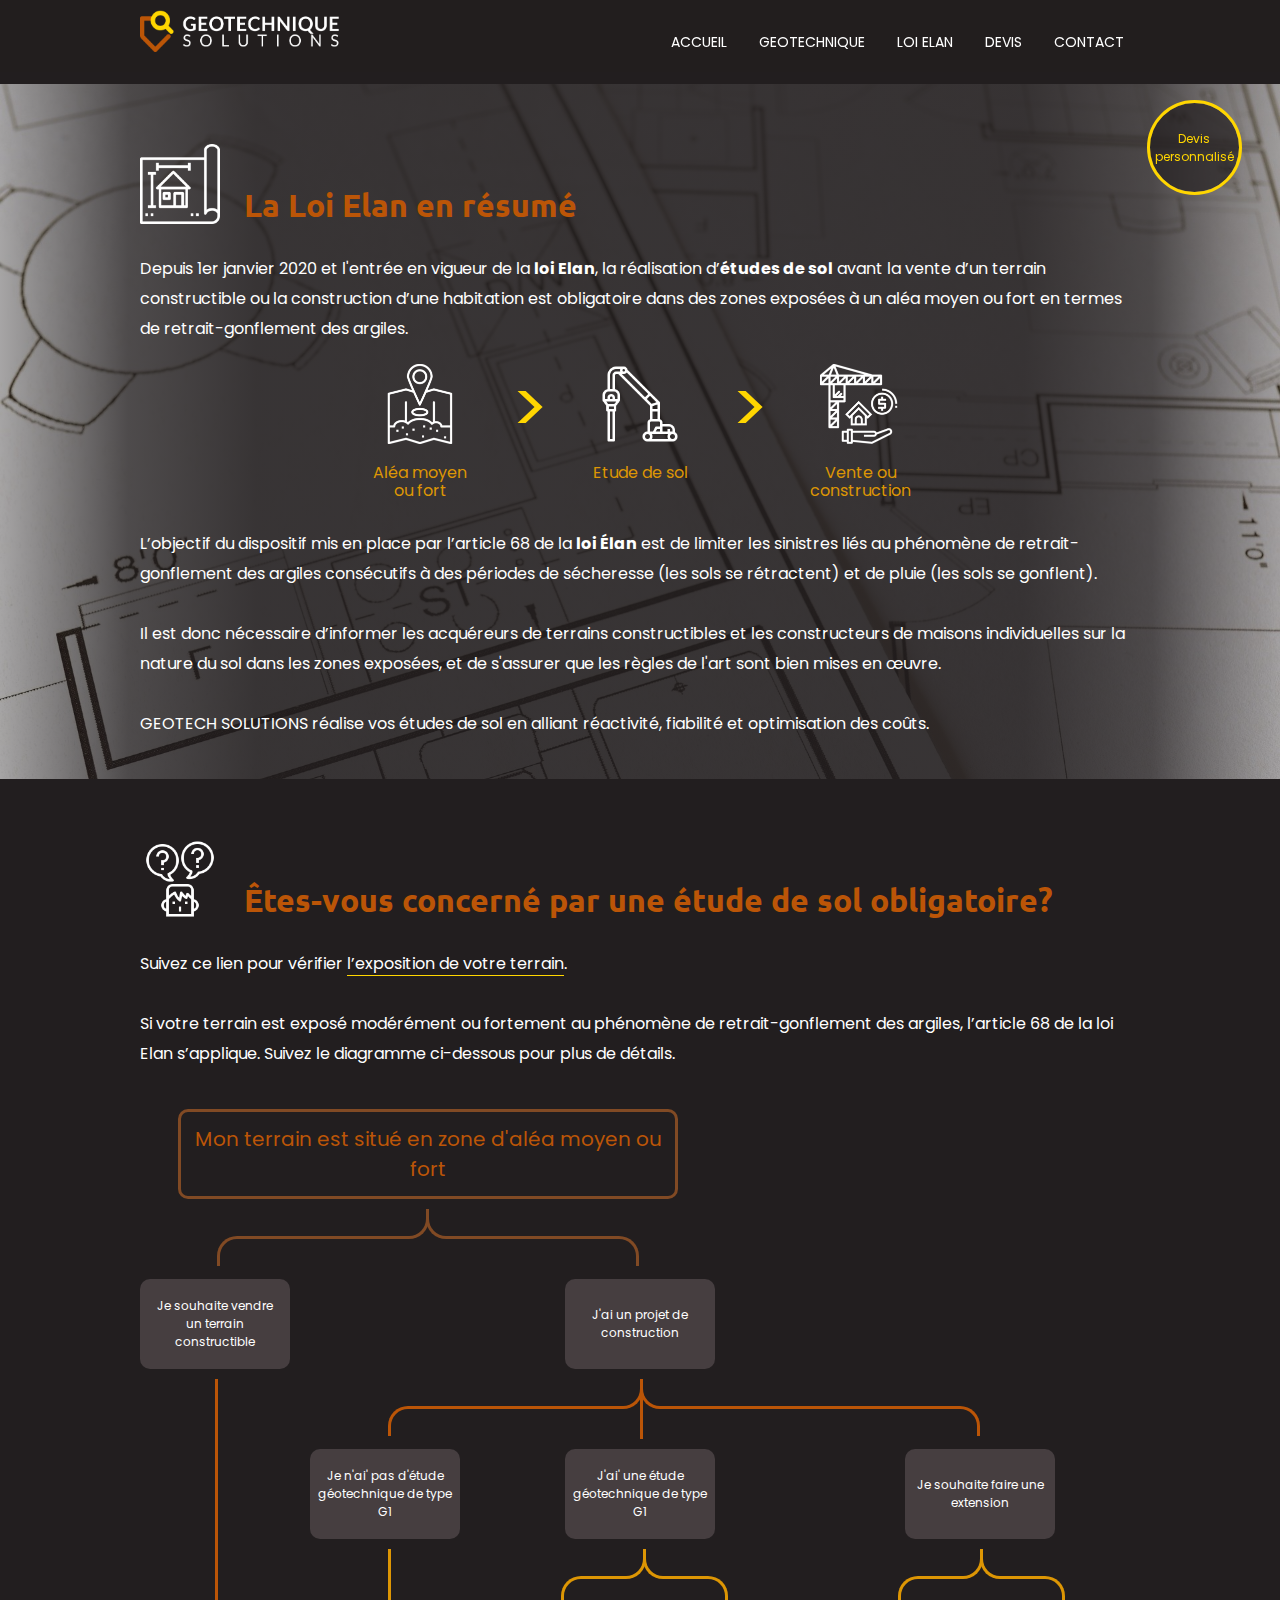
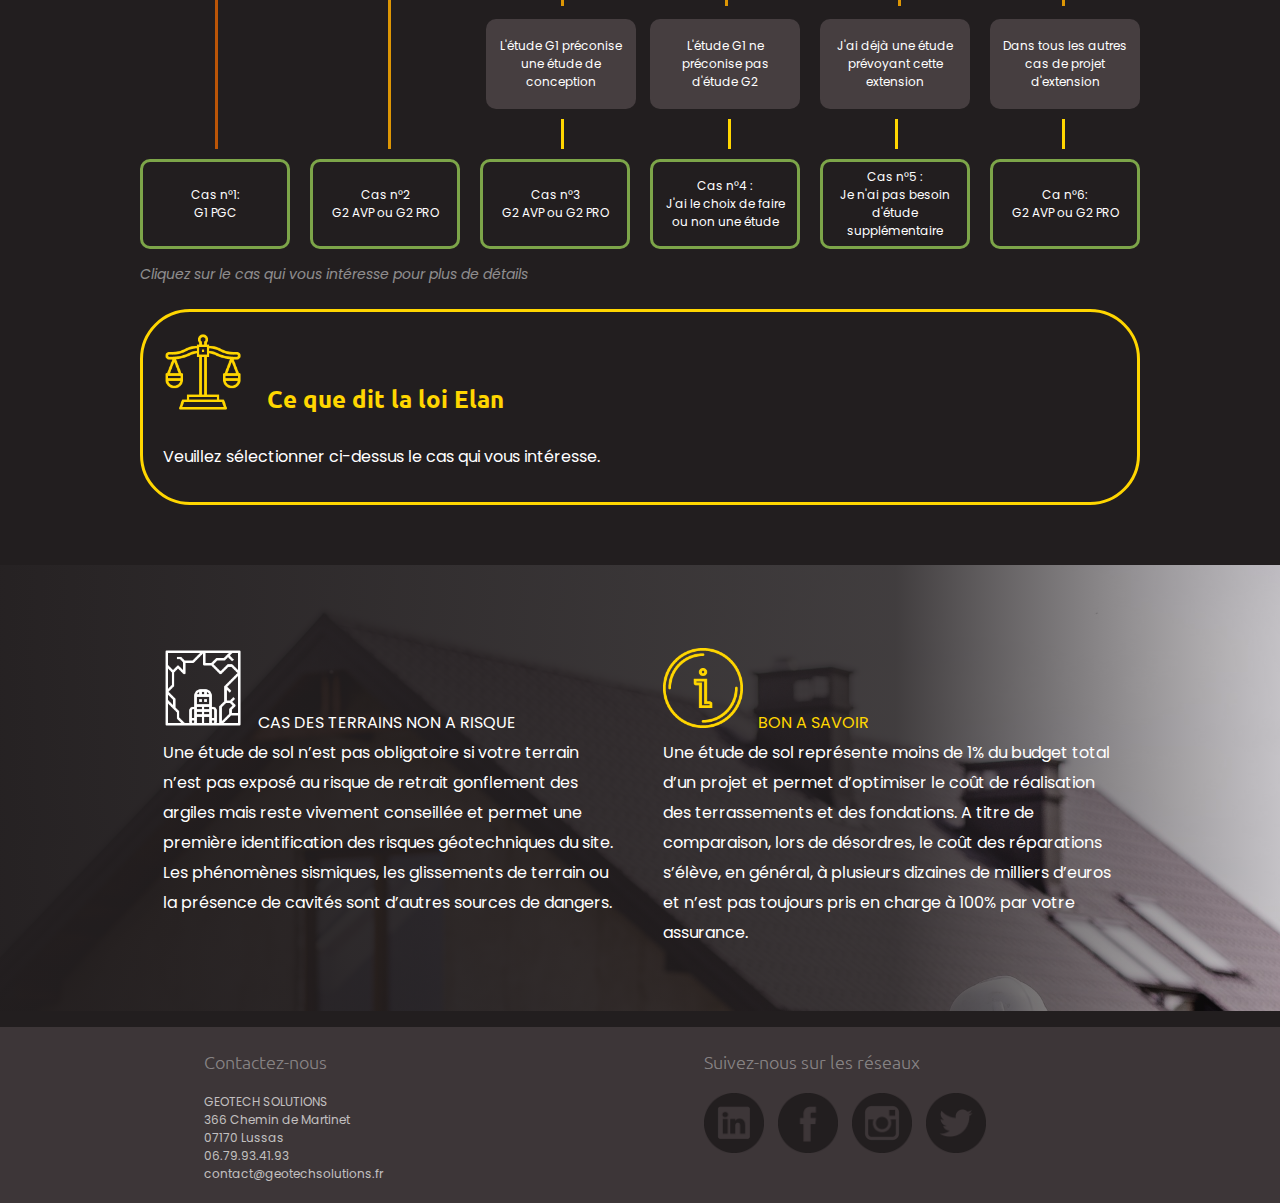
<file: loi_elan.html>
<!DOCTYPE html>
<html lang=fr>
    <head>
        <meta charset="utf-8" />
        <title>Geotech Solutions</title>
        <link rel="shortcut icon" type="image/ico" href="images/favicon.ico"/>
        <link rel="stylesheet" type="text/css" href="css/style.css"/>
        <link rel="preconnect" href="https://fonts.googleapis.com">
        <link rel="preconnect" href="https://fonts.gstatic.com" crossorigin>
        <link href="https://fonts.googleapis.com/css2?family=Poppins:ital,wght@0,100;0,400;0,700;1,100;1,400;1,700&family=Ubuntu:wght@300;700&display=swap" rel="stylesheet"> 
    </head>

    <body>
        <header>
            <a href="index.html">
                <img src="images/logo.png" alt="Logo de la société"/>
            </a>
            <nav>
                <ul>
                    <li><a href=index.html>ACCUEIL</a></li>
                    <li><a href="#">GEOTECHNIQUE</a></li>
                    <li><a href="loi_elan.html">LOI ELAN</a></li>
                    <li><a href="#">DEVIS</a></li>
                    <li><a href="#">CONTACT</a></li>
                </ul>
            </nav>
        </header>

        <main class="loi_elan">
            <a href="devisparticuliers.html"><button class="cta">Devis personnalisé</button></a>
            <section class="explanation">
                <div>
                    <img src="images/plan.png">
                    <h1>La Loi Elan en résumé</h1>
                    <p>Depuis 1er janvier 2020 et l'entrée en vigueur de la <strong>loi Elan</strong>, la réalisation d’<strong>études de sol</strong> avant la vente d’un terrain constructible ou la construction d’une habitation est obligatoire</em> dans des zones exposées à un aléa moyen ou fort en termes de retrait-gonflement des argiles.</p>
                    <div class="illustration"><img src="images/area.png">Aléa moyen<br>ou fort</div>
                    <div class="arrow">></div>
                    <div class="illustration"><img src="images/sondage.png">Etude de sol</div>
                    <div class="arrow">></div>
                    <div class="illustration"><img src="images/sell.png">Vente ou<br>construction</div>
                    <p>L’objectif du dispositif mis en place par l’article 68 de la <strong>loi Élan</strong> est de limiter les sinistres liés au phénomène de retrait-gonflement des argiles consécutifs à des périodes de sécheresse (les sols se rétractent) et de pluie (les sols se gonflent).</p>
                    <p>Il est donc nécessaire d’informer les acquéreurs de terrains constructibles et les constructeurs de maisons individuelles sur la nature du sol dans les zones exposées, et de s'assurer que les règles de l'art sont bien mises en œuvre.</p>
                    <p>GEOTECH SOLUTIONS réalise vos études de sol en alliant réactivité, fiabilité et optimisation des coûts.</p>
                </div>
            </section>

            <section class="explanation">
                <div>
                    <img src="images/question.png">
                    <h2>Êtes-vous concerné par une étude de sol obligatoire?</h2>
                    <p>Suivez ce lien pour vérifier <a href="www.georisques.gouv.fr">l’exposition de votre terrain</a>.</p>
                    <p>Si votre terrain est exposé modérément ou fortement au phénomène de retrait-gonflement des argiles, l’article 68 de la loi Elan s’applique. Suivez le diagramme ci-dessous pour plus de détails.</p>
                    <div class="diagram">
                        <div class="choice c1"><p>Mon terrain est situé en zone d'aléa moyen ou fort</p></div>
                        <div class="br br1 br1__b01"></div>
                        <div class="br br2 br2__b02"></div>
                        <div class="br br3 br3__b03"></div>
                        <div class="br br6 br6__b04"></div>
                        <div class="br br4 br4__b05"></div>
                        <div class="choice c2">Je souhaite vendre un terrain constructible</div>
                        <div class="choice c3">J'ai un projet de construction</div>
                        <div class="br br5 br5__b06"></div>
                        <div class="br br1 br1__b07"></div>
                        <div class="br br5 br5__b08"></div>
                        <div class="br br2 br2__b09"></div>

                        <div class="br br5 br5__b10"></div>
                        <div class="br br3 br3__b11"></div>
                        <div class="br br6 br6__b12"></div>
                        <div class="br br5 br5__b08"></div>
                        <div class="br br6 br6__b13"></div>
                        <div class="br br4 br4__b14"></div>
                        <div class="br br5 br5__b15"></div>
                        <div class="choice c4">Je n'ai' pas d'étude géotechnique de type G1</div>
                        <div class="choice c2">J'ai' une étude géotechnique de type G1</div>
                        <div class="choice c5">Je souhaite faire une extension</div>
                        <div class="br br5 br5__b10"></div>
                        <div class="br br5 br5__b16"></div>
                        <div class="br br1 br1__b17"></div>
                        <div class="br br2 br2__b18"></div>
                        <div class="br br1 br1__b17"></div>
                        <div class="br br2 br2__b18"></div>
                        <div class="br br5 br5__b10"></div>
                        <div class="br br5 br5__b16"></div>
                        <div class="br br3 br3__b19"></div>
                        <div class="br br6 br6__b20"></div>
                        <div class="br br4 br4__b21"></div>
                        <div class="br br3 br3__b19"></div>
                        <div class="br br6 br6__b20"></div>
                        <div class="br br4 br4__b21"></div>
                        <div class="br br5 br5__b15"></div>
                        <div class="br br5 br5__b22"></div>
                        <div class="choice c6">L'étude G1 préconise une étude de conception</div>
                        <div class="choice c7">L'étude G1 ne préconise pas d'étude G2</div>
                        <div class="choice c7">J'ai déjà une étude prévoyant cette extension</div>
                        <div class="choice c7">Dans tous les autres cas de projet d'extension</div>
                        <div class="br br5 br5__b10"></div>
                        <div class="br br5 br5__b23"></div>
                        <div class="br br5 br5__b24"></div>
                        <div class="br br5 br5__b24"></div>
                        <div class="br br5 br5__b24"></div>
                        <div class="br br5 br5__b25"></div>
                    </div>
                    <input type="radio" id="cas1" name="case_choice" value="cas1">
                    <label class="choice c7 end" for="cas1">Cas n°1:<br>G1 PGC</label>
                    <input type="radio" id="cas2" name="case_choice" value="cas2">
                    <label class="choice c7 end" for="cas2">Cas n°2 <br>G2 AVP ou G2 PRO</label>
                    <input type="radio" id="cas3" name="case_choice" value="cas3">
                    <label class="choice c7 end" for="cas3">Cas n°3 <br>G2 AVP ou G2 PRO</label>
                    <input type="radio" id="cas4" name="case_choice" value="cas4">
                    <label class="choice c7 end" for="cas4">Cas n°4 :<br>J'ai le choix de faire ou non une étude</label>
                    <input type="radio" id="cas5" name="case_choice" value="cas5">
                    <label class="choice c7 end" for="cas5">Cas n°5 :<br>Je n'ai pas besoin d'étude supplémentaire</label>
                    <input type="radio" id="cas6" name="case_choice" value="cas6">
                    <label class="choice c7 end" for="cas6">Ca n°6:<br>G2 AVP ou G2 PRO</label>
                    <i>Cliquez sur le cas qui vous intéresse pour plus de détails</i>
                    
                    <div class="answer">
                        <img src="images/law.png" class="seen">
                        <h2 class="seen">Ce que dit la loi Elan</h2>
                        <p class="to_hide">Veuillez sélectionner ci-dessus le cas qui vous intéresse.</p>
                        <p class="cas1 color8">Cas n°1 : vous vendez un terrain constructible</p>
                        <p class="cas2 color8">Cas n°2 : vous avez un projet de construction, votre terrain est situé en zone d’aléa moyen ou fort et vous ne possédez pas d’étude géotechnique de type G1</p>
                        <p class="cas3 color8">Cas n°3 : vous avez un projet de construction, votre terrain est situé en zone d’aléa moyen ou fort et vous possédez une étude géotechnique de type G1 issue de l'achat du terrain préconisant une étude de conception</p>
                        <p class="cas4 color8">Cas n°4 : vous avez un projet de construction, votre terrain est situé en zone d’aléa moyen ou fort et vous possédez une étude géotechnique de type G1 issue de l'achat du terrain</p>
                        <p class="cas5 color8">Cas n°5 : vous avez un projet de construction, votre terrain est situé en zone d’aléa moyen ou fort et vous disposez d'une étude de conception prévoyant ce projet d'extension.</p>
                        <p class="cas6 color8">Cas n°6 : Tous les autres cas d'extension</p>
                        <p class="cas3">Si l'étude G1 le préconise, le constructeur de l’ouvrage est tenu de suivre les recommandations d'une étude géotechnique fournie par le maître d'ouvrage ou que le constructeur fait réaliser par accord avec le maître d'ouvrage, qui prend en compte l'implantation et les caractéristiques du bâtiment.</p>
                        <p class="cas1 cas2 cas3 cas6">
                            <b class="cas1 cas2 cas3 cas6">Vous devez obligatoirement fournir<span class="cas3 cas6"> ou faire réaliser par le constructeur</span> une étude géotechnique<span class="cas2 cas3 cas6"> de conception</span> de type <span class="color6 cas1">G1 PGC</span>
                            </b>
                            <span class="cas1"> (Principes Généraux de Construction)</span>
                            <b class="color6 cas2 cas3 cas6">G2 AVP</b>
                            <span class="cas2 cas3 cas6"> (Avant-Projet) ou </span>
                            <b class="color6 cas2 cas3 cas6">G2 PRO</b>
                            <span class="cas2 cas3 cas6"> (Projet)</span>
                            <span class="cas1 cas2 cas3 cas6">, pour être en accord avec les exigences</span>
                            <span class="cas1">des articles L.112-21 et R.112-6</span>
                            <span class="cas2">de l'article L.112-22</span>
                            <span class="cas3">des articles L.112-22 et L112-23</span>
                            <span class="cas6">de l'artcle </span>
                            <span class="cas1 cas2 cas3"> du code de la construction et de l’habitation</span>
                            <span class="cas1 cas3"> et l’article </span><span class="cas1">1</span><span class="cas3 cas6">2</span><span class="cas1 cas3 cas6"> de l’arrêté du 22 juillet 2020</span><span class="cas1 cas2 cas6">.</span>
                        </p>
                        <p class="cas1 cas2 cas3 cas6">
                            <span class="cas1 cas2 cas3 cas6">Cette étude doit comprendre une enquête documentaire, une synthèse des archives, une visite de site, </span>
                            <span class="cas1">et préciser les horizons porteurs potentiels.</span>
                            <span class="cas2 cas3 cas6">des précisions sur les principes de construction envisageables et une ébauche dimensionnelle par type d’ouvrage.</span>
                        </p>
                        <p class="cas1 cas2 cas3 cas6">Dans ce cadre-là, GEOTECH SOLUTIONS réalisera :</p>
                        <div class="illustration cas1 cas2 cas3 cas6"><img src="images/location.png">Une visite de site</div>
                        <div class="illustration cas1 cas2 cas3 cas6"><img src="images/investigation.png">Une enquête documentaire</div>
                        <div class="illustration cas1 cas2 cas3 cas6"><img src="images/shovel.png">Une campagne d’investigations</div>
                        <div class="illustration cas1 cas2 cas3 cas6"><img src="images/analyse.png">Des essais en laboratoire</div>
                        <div class="illustration cas1 cas2 cas3 cas6"><img src="images/rapport.png">Un rapport d'étude</div>
                        <p class="cas1 cas2 cas3 cas6">Les investigations géotechniques permettent l’identification des caractéristiques mécaniques des sols en place.<br>
                        Les essais d’identification en laboratoire sont indispensables à la caractérisation des argiles vis-à-vis de l’aléa sécheresse.<br>Le rapport d’étude comprend :</p>
                        <ul class="cas1 cas2 cas3 cas6">
                            <li class="cas1 cas2 cas3 cas6">La synthèse des données issues du terrain, du laboratoire, de l’enquête documentaire et de notre expertise,</li>
                            <li class="cas1 cas2 cas3 cas6">L’évaluation des risques géotechniques,</li>
                            <li class="cas1 cas2 cas3 cas6"><span class="cas1 cas2 cas3 cas6">Les dispositions générales à tenir vis-à-vis de ces risques</span><span class="cas1">.</span><span class="cas2 cas3 cas6">,</span></li>
                            <li class="cas2 cas3 cas6">La définition, la comparaison et le pré-dimensionnement (AVP) ou le dimensionnement (PRO) des solutions de fondations envisageables pour le projet.</li>
                        </ul>
                        <p class="cas1 cas2 cas3 cas6">GEOTECH SOLUTIONS réalise vos études <span class="cas1">G1 PGC</span><span class="cas2 cas3 cas6">G2 AVP ou G2 PRO</span> en alliant réactivité, fiabilité et optimisation des coûts. N'hésitez pas à nous demander un <a class="cas1 cas2 cas3 cas6" href="devis.html">devis personnalisé</a>.</p>
                        <i class="cas1">A noter : La loi s’applique rétroactivement aux actes de vente mentionnés aux articles L. 112-21 et L. 112-24 du code de la construction et de l'habitation et aux contrats de construction conclus à compter du 1er janvier 2020. L’étude de sol doit impérativement être annexée au titre de propriété du terrain et suivre les ventes successives de votre bien. Pour information, la durée de validité de cette étude géotechnique préalable pour vente d’un terrain constructible non bâti est de 30 ans si aucun remaniement du sol n’a été effectué (article R.112-8 du code de la construction et de l’habitation).</i>
                        <p class="cas4">Si l'étude G1 ne préconise pas d'étude de conception, le constructeur de l’ouvrage doit respecter des techniques particulières de construction définies par voie réglementaire. Dans ce cas, une étude de sol de type G2 en phase AVP (Avant-Projet) ou PRO (Projet) n’est pas obligatoire mais reste vivement conseillée.</p>
                        <img class="cas4" src="images/info.png">
                        <p class="cas4"><span class="color6 cas4">ATTENTION : </span>Le constructeur de l’ouvrage va se baser sur votre étude G1 PGC. Celle-ci date de la (première) vente du terrain et ne prend pas en compte l'implantation, les caractéristiques et les spécificités de la construction future.</p>
                        <p class="cas4"><span class="color6 cas4">CONSEIL : </span>N’hésitez pas à lui faire préciser les dispositions particulières mises en œuvre.</p>
                        <p class="cas4"><span class="color6 cas4">BON A SAVOIR : </span>L'étude de sol représente moins de 1% du budget total d’un projet et permet d’optimiser le coût de réalisation des terrassements et des fondations. A titre de comparaison, lors de désordres, le coût des réparations s’élève, en général, à plusieurs dizaine de milliers d’euros et n’ai pas toujours pris en charge à 100% par votre assurance.</p>
                        <p class="cas4">GEOTECH SOLUTIONS est à votre disposition pour vous conseiller et vous accompagner tout au long de votre projet. <a class="cas4" href=contact.html>Contactez-nous.</a></p>
                        <p class="cas5">L'étude géotechnique de conception initiale vaut étude géotechnique de conception pour l'extension, <b class="cas5">sous réserve que le procédé constructif soit le même que dans l'étude initiale</b>.</p>
                    </div>
                </div>
            </section>

            <section class="explanation">
                <p><img src="images/cave.png">CAS DES TERRAINS NON A RISQUE</br>Une étude de sol n’est pas obligatoire si votre terrain n’est pas exposé au risque de retrait gonflement des argiles mais reste vivement conseillée et permet une première identification des risques géotechniques du site. Les phénomènes sismiques, les glissements de terrain ou la présence de cavités sont d’autres sources de dangers.</p>
                <p><img src="images/info.png"><span class="color6">BON A SAVOIR</span><br>Une étude de sol représente moins de 1% du budget total d’un projet et permet d’optimiser le coût de réalisation des terrassements et des fondations. A titre de comparaison, lors de désordres, le coût des réparations s’élève, en général, à plusieurs dizaines de milliers d’euros et n’est pas toujours pris en charge à 100% par votre assurance.</p>
            </section>
        </main>

        <footer>
            <div>
                <h3>Contactez-nous</h3>
                <p>GEOTECH SOLUTIONS<br>
                    366 Chemin de Martinet<br>
                    07170 Lussas<br>
                    06.79.93.41.93<br>
                    <a href="contact@geotechsolutions.fr">contact@geotechsolutions.fr</a></p>
            </div>
            <div>
                <h3>Suivez-nous sur les réseaux</h3>
                <img src="images/linkedin.png">
                <img src="images/facebook.png">
                <img src="images/instagram.png">
                <img src="images/twitter.png">
            </div>
        </footer>
    </body>
</html>
</file>
<file: css/style.css>
* {
  box-sizing: border-box;
  margin: 0;
  padding: 0;
}

body {
  background-color: #221E1F;
}

@font-face {
  font-family: "barlow";
  src: url("../fonts/barlow-regular.eot");
  src: url("../fonts/barlow-regular.eot?#iefix") format("embedded-opentype"), url("../fonts/barlow-regular.ttf") format("truetype"), url("../fonts/barlow-regular.woff2") format("woff2");
  font-weight: normal;
  font-style: normal;
}
@font-face {
  font-family: "barlowitalic";
  src: url("../fonts/barlow-regularitalic.eot");
  src: url("../fonts/barlow-regularitalic.eot?#iefix") format("embedded-opentype"), url("../fonts/barlow-regularitalic.ttf") format("truetype"), url("../fonts/barlow-regularitalic.woff2") format("woff2");
  font-weight: normal;
  font-style: italic;
}
@font-face {
  font-family: "barlowbold";
  src: url("../fonts/barlow-bold.eot");
  src: url("../fonts/barlow-bold.eot?#iefix") format("embedded-opentype"), url("../fonts/barlow-bold.ttf") format("truetype"), url("../fonts/barlow-bold.woff2") format("woff2");
  font-weight: bold;
  font-style: normal;
}
@font-face {
  font-family: "barlowbolditalic";
  src: url("../fonts/barlow-bolditalic.eot");
  src: url("../fonts/barlow-bolditalic.eot?#iefix") format("embedded-opentype"), url("../fonts/barlow-bolditalic.ttf") format("truetype"), url("../fonts/barlow-bolditalic.woff2") format("woff2");
  font-weight: bold;
  font-style: italic;
}
@font-face {
  font-family: "barlowlight";
  src: url("../fonts/barlow-extralight.eot");
  src: url("../fonts/barlow-extralight.eot?#iefix") format("embedded-opentype"), url("../fonts/barlow-extralight.ttf") format("truetype"), url("../fonts/barlow-extralight.woff2") format("woff2");
  font-weight: lighter;
  font-style: normal;
}
@font-face {
  font-family: "barlowlightitalic";
  src: url("../fonts/barlow-extralightitalic.eot");
  src: url("../fonts/barlow-extralightitalic.eot?#iefix") format("embedded-opentype"), url("../fonts/barlow-extralightitalic.ttf") format("truetype"), url("../fonts/barlow-extralightitalic.woff2") format("woff2");
  font-weight: lighter;
  font-style: italic;
}
@font-face {
  font-family: "oswald";
  src: url("../fonts/oswald.eot");
  src: url("../fonts/oswald.eot?#iefix") format("embedded-opentype"), url("../fonts/oswald.ttf") format("truetype"), url("../fonts/oswald.woff2") format("woff2");
  font-weight: normal;
  font-style: normal;
}
body {
  font-family: "Poppins", sans-serif;
  color: #fff;
  font-size: 16px;
  font-weight: 400;
  line-height: 30px;
}

h1, h2 {
  font-family: "Ubuntu", sans-serif;
  color: #BB5507;
  font-size: 32px;
  font-weight: bold;
  padding-bottom: 24px;
  line-height: 115%;
}

h3 {
  font-family: "Ubuntu", sans-serif;
  color: #463E40;
  font-size: 24px;
  font-weight: 300;
  padding-bottom: 16px;
}

a {
  color: #fff;
  text-decoration: underline;
  text-underline-offset: 6px;
  text-decoration-color: #FFD600;
}

ul {
  list-style: none;
}

strong, em {
  font-weight: 700;
  font-style: normal;
}

p {
  padding-bottom: 40px;
}

.color2 {
  color: #463E40;
}

.color3 {
  color: #814A24;
}

.color4 {
  color: #BB5507;
}

.color5 {
  color: #DD9604;
}

.color6 {
  color: #FFD600;
}

.color7 {
  color: #BEBE25;
}

.color8 {
  color: #7DA549;
}

@keyframes clignote {
  0% {
    outline: 0px solid #FFD600;
  }
  10% {
    outline: 5px solid #FFD600;
  }
  20% {
    outline: 0px solid #FFD600;
  }
  100% {
    outline: 0px solid #FFD600;
  }
}
button {
  font-size: 16px;
  background-color: rgba(34, 30, 31, 0.5);
  background-clip: padding-box;
  color: #FFD600;
  text-align: center;
  height: 80px;
  width: 200px;
  margin: auto;
  border-radius: 50px;
  border: 3px solid #FFD600;
  transform: scale(1);
  transition: all 200ms;
  font-family: "Poppins", sans-serif;
  animation: clignote 5000ms 5000ms;
  animation-iteration-count: infinite;
}
ani button:hover {
  transform: scale(1.1);
  background-color: rgba(255, 214, 0, 0.5);
  color: #fff;
  cursor: pointer;
}

header {
  background-color: rgba(34, 30, 31, 0.85);
  position: fixed;
  z-index: 1;
  width: 100%;
  display: flex;
  justify-content: center;
  padding: 0 5%;
}
header a {
  width: 200px;
  padding: 10px 0;
  color: inherit;
  text-decoration: none;
}
header a img {
  width: 100%;
}
header nav {
  display: flex;
  flex: 1;
  justify-content: flex-end;
  max-width: 800px;
}
header nav ul {
  display: flex;
}
header nav ul li {
  font-size: 14px;
  padding: 0 16px;
  transition: all 200ms;
}
header nav ul li:hover {
  background-color: rgba(255, 255, 255, 0.3);
  color: #FFD600;
}
header nav a {
  position: relative;
  top: 27px;
  padding: 32px 0;
}

.form {
  width: 100%;
}
.form__heading {
  width: 100%;
  color: white;
  background: #221E1F;
  line-height: 5rem;
}
.form__field label {
  color: #814A24;
  display: block;
  font-size: 2rem;
  line-height: 2rem;
}
.form__field input {
  width: 100%;
  background: #463E40;
  color: #814A24;
  font-weight: 900;
  font-style: italic;
  font-size: 2.75rem;
  background-color: #463E40;
  color: #221E1F;
}
.form__field textarea {
  width: 100%;
  color: #221E1F;
  background: #463E40;
  outline: none;
}

footer {
  background-color: #3d3638;
  margin-top: 50px;
  display: flex;
  justify-content: center;
  padding: 20px 0;
  color: rgba(255, 255, 255, 0.7);
}
footer div {
  flex: 1;
  max-width: 500px;
  padding: 0 5%;
}
footer h3 {
  width: 100%;
  color: rgba(255, 255, 255, 0.4);
  font-size: 18px;
}
footer p {
  font-size: 12px;
  padding-bottom: 0;
  line-height: normal;
}
footer img {
  height: 60px;
  margin: 0 10px 10px 0;
}
footer a {
  text-decoration: none;
  font-weight: 400;
  color: rgba(255, 255, 255, 0.7);
}

@keyframes apparition {
  0% {
    top: 30px;
    opacity: 0%;
    scale: 50%;
    z-index: 2;
  }
  70% {
    top: 0px;
    opacity: 100%;
    scale: 110%;
    z-index: 2;
  }
  100% {
    top: 0px;
    opacity: 100%;
    scale: 100%;
    z-index: 0;
  }
}
@keyframes disappear {
  0% {
    opacity: 1;
    z-index: 2;
  }
  95% {
    opacity: 0;
    z-index: 2;
  }
  100% {
    opacity: 0;
    z-index: -1;
  }
}
#intro {
  position: absolute;
  background-color: #221E1F;
  padding: 250px 20%;
  width: 100%;
  height: 100%;
  animation: disappear 1000ms 2000ms;
  animation-fill-mode: both;
}

@keyframes fromleft {
  0% {
    transform: translateX(150%);
  }
  100% {
    transform: translateX(0%);
  }
}
@keyframes fromright {
  0% {
    transform: translateX(-150%);
  }
  100% {
    transform: translateX(0%);
  }
}
@keyframes frombig {
  0% {
    transform: scale(2000%) translateX(-100%);
  }
  100% {
    transform: scale(100%) translateX(0%);
  }
}
#img_geotechnique, #img_solutions, #img_logo {
  display: block;
  position: absolute;
  z-index: 2;
}

#img_geotechnique {
  width: 60%;
  padding-left: 12%;
  animation: fromleft 1000ms 500ms;
  animation-fill-mode: both;
}

#img_solutions {
  width: 60%;
  padding-left: 12.5%;
  padding-top: 6%;
  animation: fromright 1000ms 500ms;
  animation-fill-mode: both;
}

#img_logo {
  width: 11%;
  animation: frombig 1000ms 500ms;
  animation-timing-function: ease-out;
  animation-fill-mode: both;
}

.banniere {
  background: linear-gradient(rgba(34, 30, 31, 0.7) 0%, rgba(34, 30, 31, 0.7) 100%), url("../images/chantier1.jpeg");
  height: 700px;
  background-size: cover;
  background-attachment: fixed;
  line-height: 45px;
  text-align: center;
  padding: 130px 5% 60px 5%;
  margin-bottom: 40px;
  display: flex;
  flex-direction: column;
  align-items: center;
  position: relative;
  overflow: hidden;
}
.banniere h1 {
  position: relative;
  font-family: "Poppins", sans-serif;
  font-weight: 400;
  font-size: 24px;
  color: #fff;
  margin-top: 20px;
  padding: 10px 50px;
  top: 0;
  opacity: 100%;
  scale: 100%;
  animation: apparition 1000ms 2000ms;
  animation-fill-mode: both;
}
.banniere p {
  font-size: 24px;
  text-align: center;
  width: 800px;
  padding: 10px 50px;
  font-weight: 400;
  top: 0;
  opacity: 100%;
  scale: 100%;
  animation: apparition 1000ms;
  animation-fill-mode: both;
  z-index: 0;
}
.banniere p:nth-of-type(1) {
  animation-delay: 2700ms;
}
.banniere p:nth-of-type(2) {
  animation-delay: 3400ms;
}
.banniere p:last-of-type {
  position: relative;
  left: 0;
  opacity: 1;
  animation: none;
  font-style: italic;
  padding: 80px 0;
  font-size: 36px;
  font-weight: 300;
}

.presentation, .details {
  padding: 20px 5% 0 5%;
  width: 100%;
  margin: auto;
  max-width: 1000px;
}
.presentation > h2, .presentation > p, .details > h2, .details > p {
  width: 100%;
  margin: auto;
}

.cards {
  display: flex;
  width: 100%;
  height: 300px;
  position: relative;
  margin: 20px auto;
}
.cards div {
  display: flex;
  flex-direction: column;
  align-items: center;
  width: 20%;
  flex-grow: 1;
  overflow: hidden;
  transition: all 800ms;
  position: relative;
}
.cards div:nth-of-type(1):hover {
  width: 35%;
}
.cards div:nth-of-type(2):hover {
  width: 35%;
}
.cards div:nth-of-type(3):hover {
  width: 35%;
}
.cards div:nth-of-type(4):hover {
  width: 35%;
}
.cards div:hover img:last-of-type {
  top: 30px;
}
.cards div:hover p:last-of-type {
  color: transparent;
}
.cards div:hover p:first-of-type {
  padding: 130px 10% 20px 10%;
}
.cards div:not(:hover) p:first-of-type {
  color: transparent;
}
.cards div img:first-of-type {
  object-fit: cover;
  min-height: 200%;
}
.cards div img:last-of-type {
  position: absolute;
  width: 70px;
  top: 80px;
  transition: all 800ms;
}
.cards div p:first-of-type {
  position: absolute;
  left: 0;
  text-align: left;
  width: 100%;
  height: 100%;
  padding: 450px 10% 20px 10%;
  background: linear-gradient(to bottom, rgba(34, 30, 31, 0.2), rgba(34, 30, 31, 0.6), rgba(34, 30, 31, 0.95));
  transition: padding 800ms 300ms;
}
.cards div p:last-of-type {
  position: absolute;
  text-align: center;
  top: 180px;
  width: 150px;
  transition: all 800ms;
}

.details h1 {
  font-size: 24px;
}
.details button {
  height: 60px;
  width: 150px;
}

.loi_elan section {
  position: relative;
  top: 84px;
  width: 100%;
  padding: 40px 5% 40px 5%;
  display: flex;
  flex-wrap: wrap;
  justify-content: center;
}
.loi_elan div {
  width: 100%;
  max-width: 1000px;
  margin: auto;
}
.loi_elan ul {
  list-style: inside;
  padding-left: 24px;
  flex: 1;
}
.loi_elan ul ul {
  list-style: circle inside;
  padding-left: 24px;
}
.loi_elan button {
  position: fixed;
  top: 100px;
  right: 3%;
  z-index: 1;
  background-color: rgba(34, 30, 31, 0.7);
  font-size: 12px;
  width: 95px;
  height: 95px;
}
.loi_elan button:hover {
  background-color: rgba(255, 214, 0, 0.5);
}
.loi_elan .explanation div {
  display: flex;
  flex-wrap: wrap;
  justify-content: center;
}
.loi_elan .explanation img {
  width: 80px;
  height: 80px;
  margin-top: 20px;
}
.loi_elan .explanation h1, .loi_elan .explanation h2 {
  align-self: flex-end;
  flex: 1;
  padding: 0 0 0 24px;
}
.loi_elan .explanation p {
  width: 100%;
  padding: 30px 0 0 0;
}
.loi_elan .explanation .illustration {
  width: 100px;
  display: block;
  text-align: center;
  color: #DD9604;
  line-height: 1.1;
  margin: 0 20px;
}
.loi_elan .explanation .illustration img {
  display: block;
  margin: 20px auto;
}
.loi_elan .explanation .arrow {
  width: 40px;
  font-size: 70px;
  padding-top: 50px;
  color: #FFD600;
  margin: 0 20px;
}
.loi_elan .explanation .diagram {
  width: 100%;
}
.loi_elan .explanation .choice {
  text-align: center;
  padding: 8px;
  border-radius: 10px;
  font-size: 12px;
  line-height: 1.5;
  display: flex;
  align-items: center;
  width: 15%;
  height: 90px;
  background-color: #463E40;
}
.loi_elan .explanation .choice p {
  padding: 0;
}
.loi_elan .explanation .c1 {
  background-color: #221E1F;
  margin: 40px 46.25% 10px 3.75%;
  width: 50%;
  color: #BB5507;
  font-size: 20px;
  border: 3px solid #814A24;
}
.loi_elan .explanation .c2 {
  margin: 10px 0;
}
.loi_elan .explanation .c3 {
  margin: 10px 42.5% 10px 27.5%;
}
.loi_elan .explanation .c4 {
  margin: 10px 10.5% 10px -3px;
}
.loi_elan .explanation .c5 {
  margin: 10px 8.5% 10px 19%;
}
.loi_elan .explanation .c6 {
  margin: 10px -6px 10px 0;
}
.loi_elan .explanation .c7 {
  margin: 10px 0 10px 2%;
  justify-content: center;
}
.loi_elan .explanation .c7:first-of-type {
  margin: 10px 0;
}
.loi_elan .explanation .end {
  border: 3px solid #7DA549;
  background-color: #221E1F;
  font-size: 12px;
  color: #fff;
  transition: all 250ms;
}
.loi_elan .explanation .end:hover {
  color: black;
  background-color: #7DA549;
  cursor: pointer;
}
.loi_elan .explanation .br {
  border-style: solid;
  height: 30px;
}
.loi_elan .explanation .br1 {
  border-radius: 0 0 20px 0;
  border-width: 0 3px 3px 0;
}
.loi_elan .explanation .br1__b01 {
  width: 18.25%;
  margin: 0 -1.5px 0 10.5%;
  border-color: transparent #814A24 #814A24 transparent;
}
.loi_elan .explanation .br1__b07 {
  width: 22.5%;
  margin: 0 -3px 0 10.5%;
  border-color: transparent #BB5507 #BB5507 transparent;
}
.loi_elan .explanation .br1__b17 {
  width: 5.5%;
  margin: 0 -1.5px 0 12.5%;
  border-color: transparent #DD9604 #DD9604 transparent;
}
.loi_elan .explanation .br2 {
  border-radius: 0 0 0 20px;
  border-width: 0 0 3px 3px;
}
.loi_elan .explanation .br2__b02 {
  width: 18.25%;
  margin: 0 53% 0 -1.5px;
  border-color: transparent transparent #814A24 #814A24;
}
.loi_elan .explanation .br2__b09 {
  width: 31%;
  margin: 0 19% 0 -3px;
  border-color: transparent transparent #BB5507 #BB5507;
}
.loi_elan .explanation .br2__b18 {
  width: 5.5%;
  margin: 0 10.5% 0 -1.5px;
  border-color: transparent transparent #DD9604 #DD9604;
}
.loi_elan .explanation .br3 {
  border-radius: 20px 0 0 0;
  border-width: 3px 0 0 3px;
  width: 3%;
}
.loi_elan .explanation .br3__b03 {
  margin: -3px -1.5px 0 7.5%;
  border-color: #814A24 transparent transparent #814A24;
}
.loi_elan .explanation .br3__b11 {
  margin: -3px 0 0 7.5%;
  border-color: #BB5507 transparent transparent #BB5507;
}
.loi_elan .explanation .br3__b19 {
  margin: -3px 0 0 9.5%;
  border-color: #DD9604 transparent transparent #DD9604;
}
.loi_elan .explanation .br4 {
  border-radius: 0 20px 0 0;
  border-width: 3px 3px 0 0;
  width: 3%;
}
.loi_elan .explanation .br4__b05 {
  margin: -3px 50% 0 -1.5px;
  border-color: #814A24 #814A24 transparent transparent;
}
.loi_elan .explanation .br4__b14 {
  margin: -3px 16% 0 0;
  border-color: #BB5507 #BB5507 transparent transparent;
}
.loi_elan .explanation .br4__b21 {
  margin: -3px 7.5% 0 0;
  border-color: #DD9604 #DD9604 transparent transparent;
}
.loi_elan .explanation .br5 {
  width: 0;
  border-width: 0 0 0 3px;
}
.loi_elan .explanation .br5__b06 {
  margin: 0 9.5% 0 7.5%;
  border-color: transparent transparent transparent #BB5507;
}
.loi_elan .explanation .br5__b08 {
  margin: 0;
  border-color: transparent transparent transparent #BB5507;
}
.loi_elan .explanation .br5__b10 {
  margin: 0 9.5% 0 7.5%;
  border-color: transparent transparent transparent #BB5507;
}
.loi_elan .explanation .br5__b15 {
  height: 110px;
  margin: 0 9.5% 0 7.5%;
  border-color: transparent transparent transparent #BB5507;
}
.loi_elan .explanation .br5__b16 {
  margin: 0 7.5% 0 7.5%;
  border-color: transparent transparent transparent #DD9604;
}
.loi_elan .explanation .br5__b22 {
  height: 110px;
  margin: 0 9.5% 0 7.5%;
  border-color: transparent transparent transparent #DD9604;
}
.loi_elan .explanation .br5__b23 {
  margin: 0 0 0 7.5%;
  border-color: transparent transparent transparent #DD9604;
}
.loi_elan .explanation .br5__b24 {
  margin: 0 -6px 0 17%;
  border-color: transparent transparent transparent #FFD600;
}
.loi_elan .explanation .br5__b25 {
  margin: 0 7.5% 0 17%;
  border-color: transparent transparent transparent #FFD600;
}
.loi_elan .explanation .br6 {
  margin: 0;
  border-color: transparent;
}
.loi_elan .explanation .br6__b04 {
  width: 36.5%;
}
.loi_elan .explanation .br6__b12 {
  width: 22.5%;
  margin-right: -3px;
}
.loi_elan .explanation .br6__b13 {
  width: 31%;
  margin-left: -3px;
}
.loi_elan .explanation .br6__b20 {
  width: 11%;
  margin: 0 -1.5px;
}
.loi_elan .explanation i {
  font-size: 14px;
  width: 100%;
  color: rgba(255, 255, 255, 0.5);
}
.loi_elan .explanation .answer {
  width: 100%;
  max-width: 1200px;
  border-radius: 50px;
  margin: 20px 0;
  padding: 0 2% 30px 2%;
  border: 3px solid #FFD600;
}
.loi_elan .explanation .answer h2 {
  color: #FFD600;
  font-size: 24px;
  font-weight: 700;
  padding-top: 30px;
}
.loi_elan .explanation .answer p:nth-child(4) {
  font-size: 20px;
}
.loi_elan .explanation .answer p:nth-child(5) {
  font-size: 20px;
}
.loi_elan .explanation .answer p:nth-child(6) {
  font-size: 20px;
}
.loi_elan .explanation .answer p:nth-child(7) {
  font-size: 20px;
}
.loi_elan .explanation .answer p:nth-child(8) {
  font-size: 20px;
}
.loi_elan .explanation .answer p:nth-child(9) {
  font-size: 20px;
}
.loi_elan .explanation .answer .illustration {
  width: 17%;
  margin: 10px;
  color: #FFD600;
  scale: 1;
}
.loi_elan .explanation .answer i {
  padding: 20px 0 0 0;
  line-height: 1.5;
}
.loi_elan .explanation .answer *:not(.seen, .to_hide) {
  display: none;
}
.loi_elan .explanation input {
  display: none;
}
.loi_elan .explanation #cas1:checked + label {
  color: black;
  background-color: #7DA549;
}
.loi_elan .explanation #cas1:checked ~ .answer .cas1 {
  opacity: 100%;
  display: initial;
}
.loi_elan .explanation #cas1:checked ~ .answer li.cas1 {
  display: list-item;
}
.loi_elan .explanation #cas1:checked ~ .answer .to_hide {
  display: none;
}
.loi_elan .explanation #cas1:checked ~ .answer .illustration.cas1 img {
  display: block;
}
.loi_elan .explanation #cas2:checked + label {
  color: black;
  background-color: #7DA549;
}
.loi_elan .explanation #cas2:checked ~ .answer .cas2 {
  opacity: 100%;
  display: initial;
}
.loi_elan .explanation #cas2:checked ~ .answer li.cas2 {
  display: list-item;
}
.loi_elan .explanation #cas2:checked ~ .answer .to_hide {
  display: none;
}
.loi_elan .explanation #cas2:checked ~ .answer .illustration.cas2 img {
  display: block;
}
.loi_elan .explanation #cas3:checked + label {
  color: black;
  background-color: #7DA549;
}
.loi_elan .explanation #cas3:checked ~ .answer .cas3 {
  opacity: 100%;
  display: initial;
}
.loi_elan .explanation #cas3:checked ~ .answer li.cas3 {
  display: list-item;
}
.loi_elan .explanation #cas3:checked ~ .answer .to_hide {
  display: none;
}
.loi_elan .explanation #cas3:checked ~ .answer .illustration.cas3 img {
  display: block;
}
.loi_elan .explanation #cas4:checked + label {
  color: black;
  background-color: #7DA549;
}
.loi_elan .explanation #cas4:checked ~ .answer .cas4 {
  opacity: 100%;
  display: initial;
}
.loi_elan .explanation #cas4:checked ~ .answer li.cas4 {
  display: list-item;
}
.loi_elan .explanation #cas4:checked ~ .answer .to_hide {
  display: none;
}
.loi_elan .explanation #cas4:checked ~ .answer .illustration.cas4 img {
  display: block;
}
.loi_elan .explanation #cas5:checked + label {
  color: black;
  background-color: #7DA549;
}
.loi_elan .explanation #cas5:checked ~ .answer .cas5 {
  opacity: 100%;
  display: initial;
}
.loi_elan .explanation #cas5:checked ~ .answer li.cas5 {
  display: list-item;
}
.loi_elan .explanation #cas5:checked ~ .answer .to_hide {
  display: none;
}
.loi_elan .explanation #cas5:checked ~ .answer .illustration.cas5 img {
  display: block;
}
.loi_elan .explanation #cas6:checked + label {
  color: black;
  background-color: #7DA549;
}
.loi_elan .explanation #cas6:checked ~ .answer .cas6 {
  opacity: 100%;
  display: initial;
}
.loi_elan .explanation #cas6:checked ~ .answer li.cas6 {
  display: list-item;
}
.loi_elan .explanation #cas6:checked ~ .answer .to_hide {
  display: none;
}
.loi_elan .explanation #cas6:checked ~ .answer .illustration.cas6 img {
  display: block;
}
.loi_elan .explanation:nth-of-type(1) {
  background: linear-gradient(to left, rgba(34, 30, 31, 0.4) 0%, rgba(34, 30, 31, 0.8) 10%, rgba(34, 30, 31, 0.9) 20%, rgba(34, 30, 31, 0.9) 80%, rgba(34, 30, 31, 0.8) 90%, rgba(34, 30, 31, 0.4) 100%), url("../images/photoplan.jpg");
  background-size: cover;
  background-repeat: no-repeat;
}
.loi_elan .explanation:nth-of-type(2) {
  padding: 40px 5%;
}
.loi_elan .explanation:nth-of-type(3) {
  background: linear-gradient(to left, rgba(34, 30, 31, 0.2) 0%, rgba(34, 30, 31, 0.85) 30%, rgba(34, 30, 31, 0.98) 100%), url("../images/project.jpg");
  background-size: cover;
  background-repeat: no-repeat;
}
.loi_elan .explanation:nth-of-type(3) p {
  width: 50%;
  max-width: 500px;
  padding: 2%;
}
.loi_elan .explanation:nth-of-type(3) img {
  margin-right: 15px;
}
.loi_elan > section:last-of-type {
  margin-bottom: 100px;
}

.devis {
  margin-top: 120px;
}

.form div {
  background-color: #814A24;
  border-radius: 50px;
  padding: 20px;
  width: 760px;
}

.choix {
  display: flex;
  text-align: center;
  justify-content: space-between;
}
.choix__btn1 {
  display: flex;
  flex-direction: column;
  align-items: center;
  justify-content: space-between;
  width: 350px;
  height: 200px;
  padding: 10px;
}
.choix__btn2 {
  display: flex;
  flex-direction: column;
  justify-content: space-between;
  align-items: center;
  width: 350px;
  padding: 10px;
}

.contact {
  margin-top: 120px;
}

.carte {
  display: flex;
}
.carte__qr {
  height: 250px;
}
.carte__qr p {
  font-size: 0.8rem;
}
.carte__qr a {
  height: 150px;
}
.carte__qr a img {
  max-height: 100%;
}
.carte__text h2 {
  margin: 20px 0px 0px 0px;
}

/*# sourceMappingURL=style.css.map */
</file>
